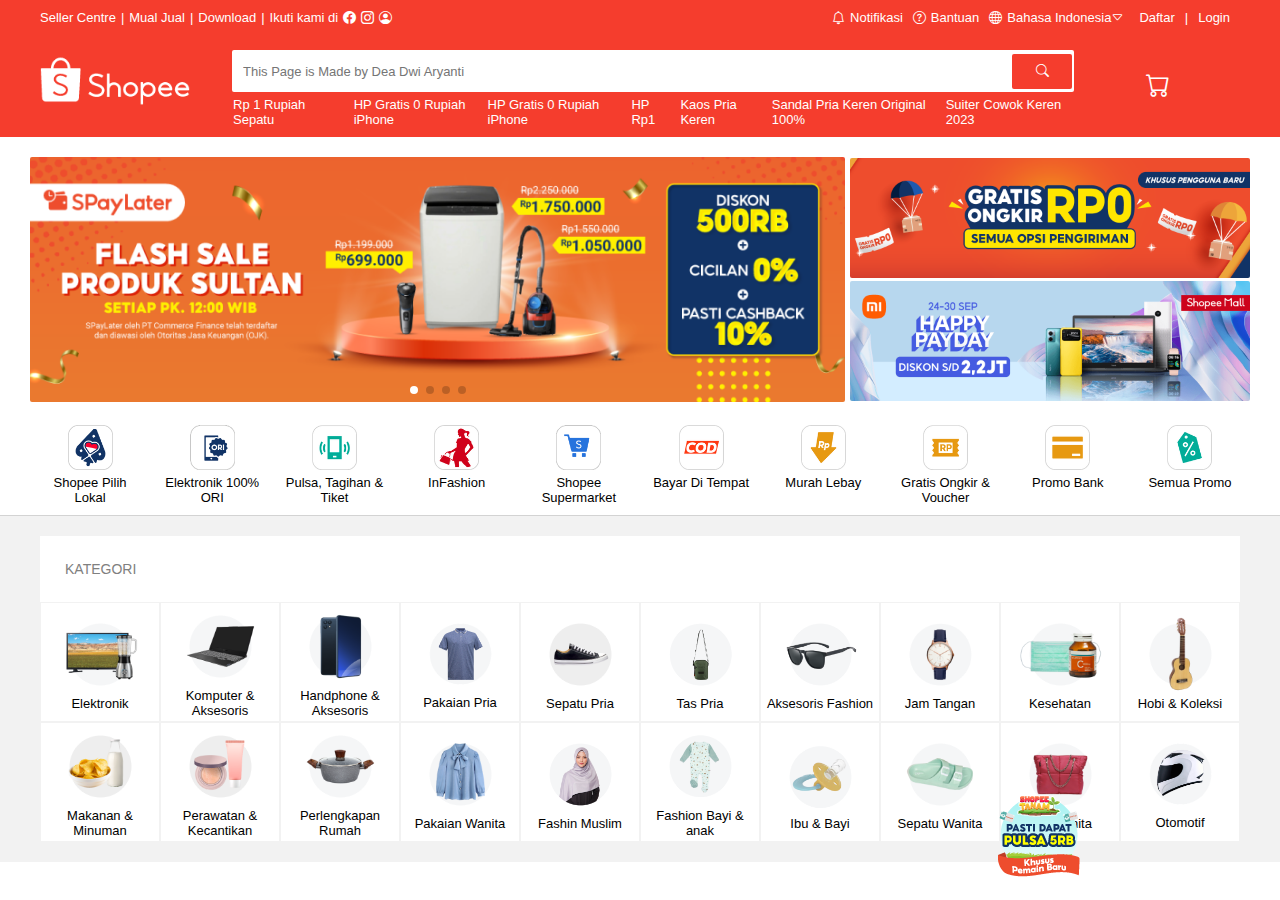
<file: index.html>
<!DOCTYPE html>
<html lang="en">

<head>
    <meta charset="UTF-8">
    <meta name="viewport" content="width=device-width, initial-scale=1.0">
    <script src="https://ajax.googleapis.com/ajax/libs/jquery/3.7.1/jquery.min.js"></script>
    <link rel="stylesheet" href="https://cdn.jsdelivr.net/npm/bootstrap-icons@1.9.1/font/bootstrap-icons.css">
    <link rel="stylesheet" href="https://cdn.jsdelivr.net/npm/swiper@11/swiper-bundle.min.css" />
    <script src="https://cdn.jsdelivr.net/npm/swiper@11/swiper-bundle.min.js"></script>
    <title>Shopee - Clone Coding</title>
    <style>
        @import url('css/default.css');
        @import url('css/gnb.css');
        @import url('css/banner.css');
        @import url('css/category.css');
    </style>
</head>

<body>
    <div class="gnb">
        <div class="top flex-row">
            <div class="left flex-row">
                <li>Seller Centre</li>
                <li>|</li>
                <li>Mual Jual</li>
                <li>|</li>
                <li>Download</li>
                <li>|</li>
                <li>Ikuti kami di</li>
                <i class="bi bi-facebook"></i>
                <i class="bi bi-instagram"></i>
                <i class="bi bi-person-circle"></i>
            </div>
            <div class="right flex-row">
                <li><i class="bi bi-bell"></i>Notifikasi</li>
                <li><i class="bi bi-question-circle"></i></i>Bantuan</li>
                <li><i class="bi bi-globe"></i></i>Bahasa Indonesia<i class="bi bi-caret-down"></i></li>
                <li>Daftar</li>
                <li>|</li>
                <li>Login</li>
            </div>
        </div>
        <div class="bottom flex-row">
            <img width="150" src="./image/logo_shopee.png">
            <div class="search flex-col">
                <div class="search-box flex-row">
                    <input type="text" placeholder="This Page is Made by Dea Dwi Aryanti">
                    <button><i class="bi bi-search"></i></button>
                </div>
                <div class="tags flex-row">
                    <li>Rp 1 Rupiah Sepatu</li>
                    <li></li>HP Gratis 0 Rupiah iPhone</li>
                    <li>HP Gratis 0 Rupiah iPhone</li>
                    <li>HP Rp1</li>
                    <li>Kaos Pria Keren</li>
                    <li>Sandal Pria Keren Original 100%</li>
                    <li>Suiter Cowok Keren 2023</li>
                </div>
            </div>
            <div class="cart">
                <i class="bi bi-cart"></i>
            </div>
        </div>
    </div>
    <div class="banners flex-col">
        <div class="top-section flex-row">
            <div class="left-banners swiper">
                <div class="swiper-wrapper">
                    <div class="swiper-slide"><img class="rolling-banner" src="image/banners/banner_1.png"></div>
                    <div class="swiper-slide"><img class="rolling-banner" src="image/banners/banner_2.png"></div>
                    <div class="swiper-slide"><img class="rolling-banner" src="image/banners/banner_3.png"></div>
                    <div class="swiper-slide"><img class="rolling-banner" src="image/banners/banner_4.png"></div>
                </div>
                <!-- If we need pagination -->
                <div class="swiper-pagination"></div>

                <!-- If we need navigation buttons -->
                <div class="swiper-button-prev"></div>
                <div class="swiper-button-next"></div>
            </div>
            <div class="right-banners flex-col">
                <img src="image/banners/banner_right_top.png">
                <img src="image/banners/banner_right_bottom.png">
            </div>
        </div>
        <div class="bottom-section flex-row">
            <li class="flex-col">
                <img src="image/icons/1.png">
                <span>Shopee Pilih Lokal</span>
            </li>
            <li class="flex-col">
                <img src="image/icons/2.png">
                <span>Elektronik 100% ORI</span>
            </li>
            <li class="flex-col">
                <img src="image/icons/3.png">
                <span>Pulsa, Tagihan & Tiket</span>
            </li>
            <li class="flex-col">
                <img src="image/icons/4.png">
                <span>InFashion</span>
            </li>
            <li class="flex-col">
                <img src="image/icons/5.png">
                <span>Shopee Supermarket</span>
            </li>
            <li class="flex-col">
                <img src="image/icons/6.png">
                <span>Bayar Di Tempat</span>
            </li>
            <li class="flex-col">
                <img src="image/icons/7.png">
                <span>Murah Lebay</span>
            </li>
            <li class="flex-col">
                <img src="image/icons/8.png">
                <span>Gratis Ongkir & Voucher</span>
            </li>
            <li class="flex-col">
                <img src="image/icons/9.png">
                <span>Promo Bank</span>
            </li>
            <li class="flex-col">
                <img src="image/icons/10.png">
                <span>Semua Promo</span>
            </li>
        </div>
    </div>
    <div class="category">
        <div class="category-wrap flex-col">
            <div class="category-title">KATEGORI</div>
            <div class="cards-box flex-row">
                <li class="flex-col">
                    <div class="card flex-col">
                        <img src="image/category/1.png">
                        <span>Elektronik</span>
                    </div>
                    <div class="card flex-col">
                        <img src="image/category/11.png">
                        <span>Makanan & Minuman</span>
                    </div>
                </li>
                <li class="flex-col">
                    <div class="card flex-col">
                        <img src="image/category/2.png">
                        <span>Komputer & Aksesoris</span>
                    </div>
                    <div class="card flex-col">
                        <img src="image/category/12.png">
                        <span>Perawatan & Kecantikan</span>
                    </div>
                </li>
                <li class="flex-col">
                    <div class="card flex-col">
                        <img src="image/category/3.png">
                        <span>Handphone & Aksesoris</span>
                    </div>
                    <div class="card flex-col">
                        <img src="image/category/13.png">
                        <span>Perlengkapan Rumah</span>
                    </div>
                </li>
                <li class="flex-col">
                    <div class="card flex-col">
                        <img src="image/category/4.png">
                        <span>Pakaian Pria</span>
                    </div>
                    <div class="card flex-col">
                        <img src="image/category/14.png">
                        <span>Pakaian Wanita</span>
                    </div>
                </li>
                <li class="flex-col">
                    <div class="card flex-col">
                        <img src="image/category/5.png">
                        <span>Sepatu Pria</span>
                    </div>
                    <div class="card flex-col">
                        <img src="image/category/15.png">
                        <span>Fashin Muslim</span>
                    </div>
                </li>
                <li class="flex-col">
                    <div class="card flex-col">
                        <img src="image/category/6.png">
                        <span>Tas Pria</span>
                    </div>
                    <div class="card flex-col">
                        <img src="image/category/16.png">
                        <span>Fashion Bayi & anak</span>
                    </div>
                </li>
                <li class="flex-col">
                    <div class="card flex-col">
                        <img src="image/category/7.png">
                        <span>Aksesoris Fashion</span>
                    </div>
                    <div class="card flex-col">
                        <img src="image/category/17.png">
                        <span>Ibu & Bayi</span>
                    </div>
                </li>
                <li class="flex-col">
                    <div class="card flex-col">
                        <img src="image/category/8.png">
                        <span>Jam Tangan</span>
                    </div>
                    <div class="card flex-col">
                        <img src="image/category/18.png">
                        <span>Sepatu Wanita</span>
                    </div>
                </li>
                <li class="flex-col">
                    <div class="card flex-col">
                        <img src="image/category/9.png">
                        <span>Kesehatan</span>
                    </div>
                    <div class="card flex-col">
                        <img src="image/category/19.png">
                        <span>Tas Wanita</span>
                    </div>
                </li>
                <li class="flex-col">
                    <div class="card flex-col">
                        <img src="image/category/10.png">
                        <span>Hobi & Koleksi</span>
                    </div>
                    <div class="card flex-col">
                        <img src="image/category/20.png">
                        <span>Otomotif</span>
                    </div>
                </li>
            </div>
        </div>
    </div>
    <div class="floating">
        <img src="image/floating.png">
    </div>
    <script>
        const swiper = new Swiper('.swiper', {
            // Optional parameters
            direction: 'horizontal',
            loop: true,
            autoplay: {
                delay: 3000, // Delay in milliseconds between slides
            },

            // If we need pagination
            pagination: {
                el: '.swiper-pagination',
            },

            // Navigation arrows
            navigation: {
                nextEl: '.swiper-button-next',
                prevEl: '.swiper-button-prev',
            },
        });

    </script>
</body>

</html>
</file>
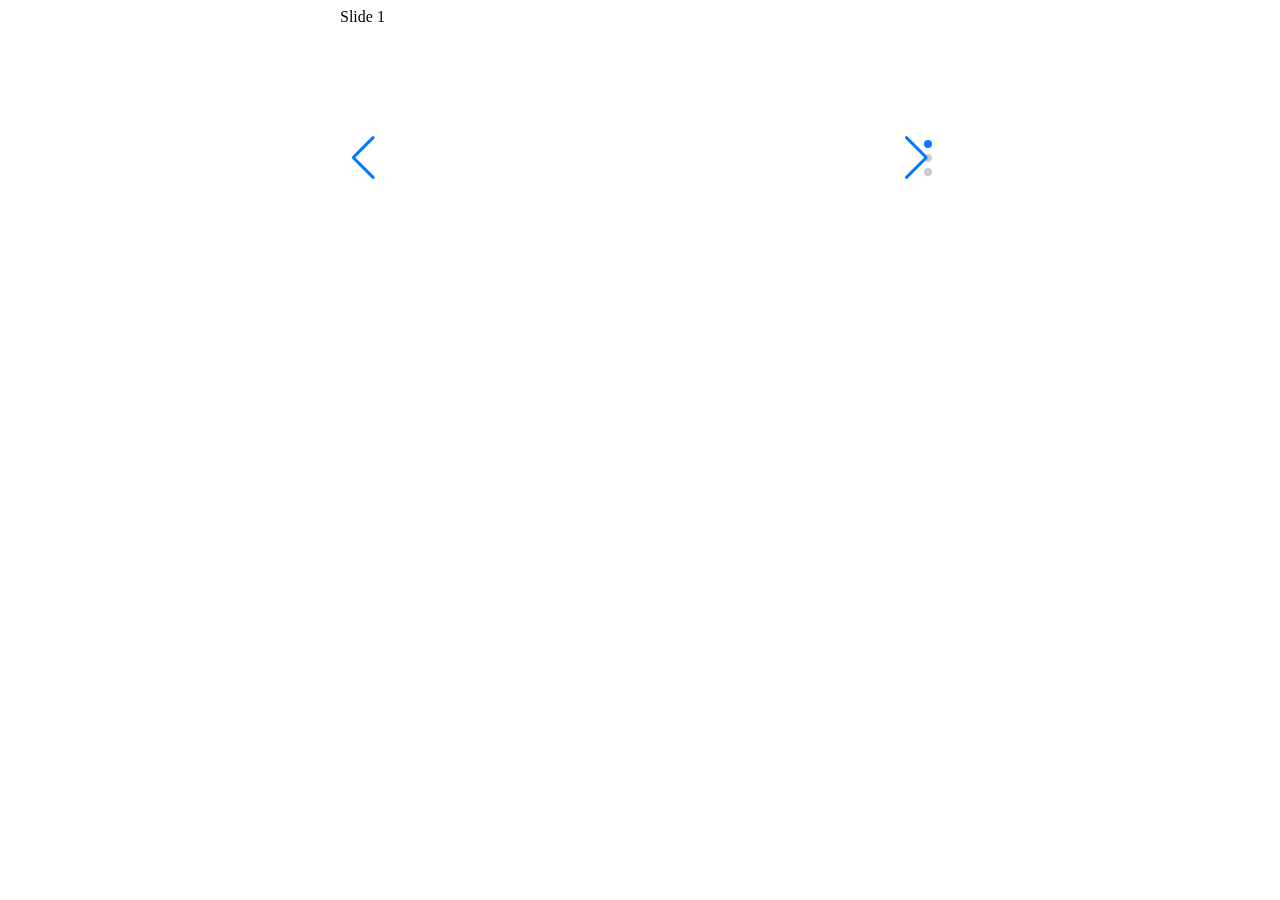
<file: test.html>
<!DOCTYPE html>
<html lang="en">

<head>
    <meta charset="UTF-8">
    <meta name="viewport" content="width=device-width, initial-scale=1.0">
    <link rel="stylesheet" href="https://cdn.jsdelivr.net/npm/swiper@11/swiper-bundle.min.css" />
    <script src="https://cdn.jsdelivr.net/npm/swiper@11/swiper-bundle.min.js"></script>
    <title>Document</title>
    <style>
        .swiper {
            width: 600px;
            height: 300px;
        }
    </style>
</head>

<body>
    <!-- Slider main container -->
    <div class="swiper">
        <!-- Additional required wrapper -->
        <div class="swiper-wrapper">
            <!-- Slides -->
            <div class="swiper-slide">Slide 1</div>
            <div class="swiper-slide">Slide 2</div>
            <div class="swiper-slide">Slide 3</div>
        </div>
        <!-- If we need pagination -->
        <div class="swiper-pagination"></div>

        <!-- If we need navigation buttons -->
        <div class="swiper-button-prev"></div>
        <div class="swiper-button-next"></div>
    </div>
    <script>
        const swiper = new Swiper('.swiper', {
            // Optional parameters
            direction: 'vertical',
            loop: true,

            // If we need pagination
            pagination: {
                el: '.swiper-pagination',
            },

            // Navigation arrows
            navigation: {
                nextEl: '.swiper-button-next',
                prevEl: '.swiper-button-prev',
            },
        });
    </script>
</body>

</html>
</file>
